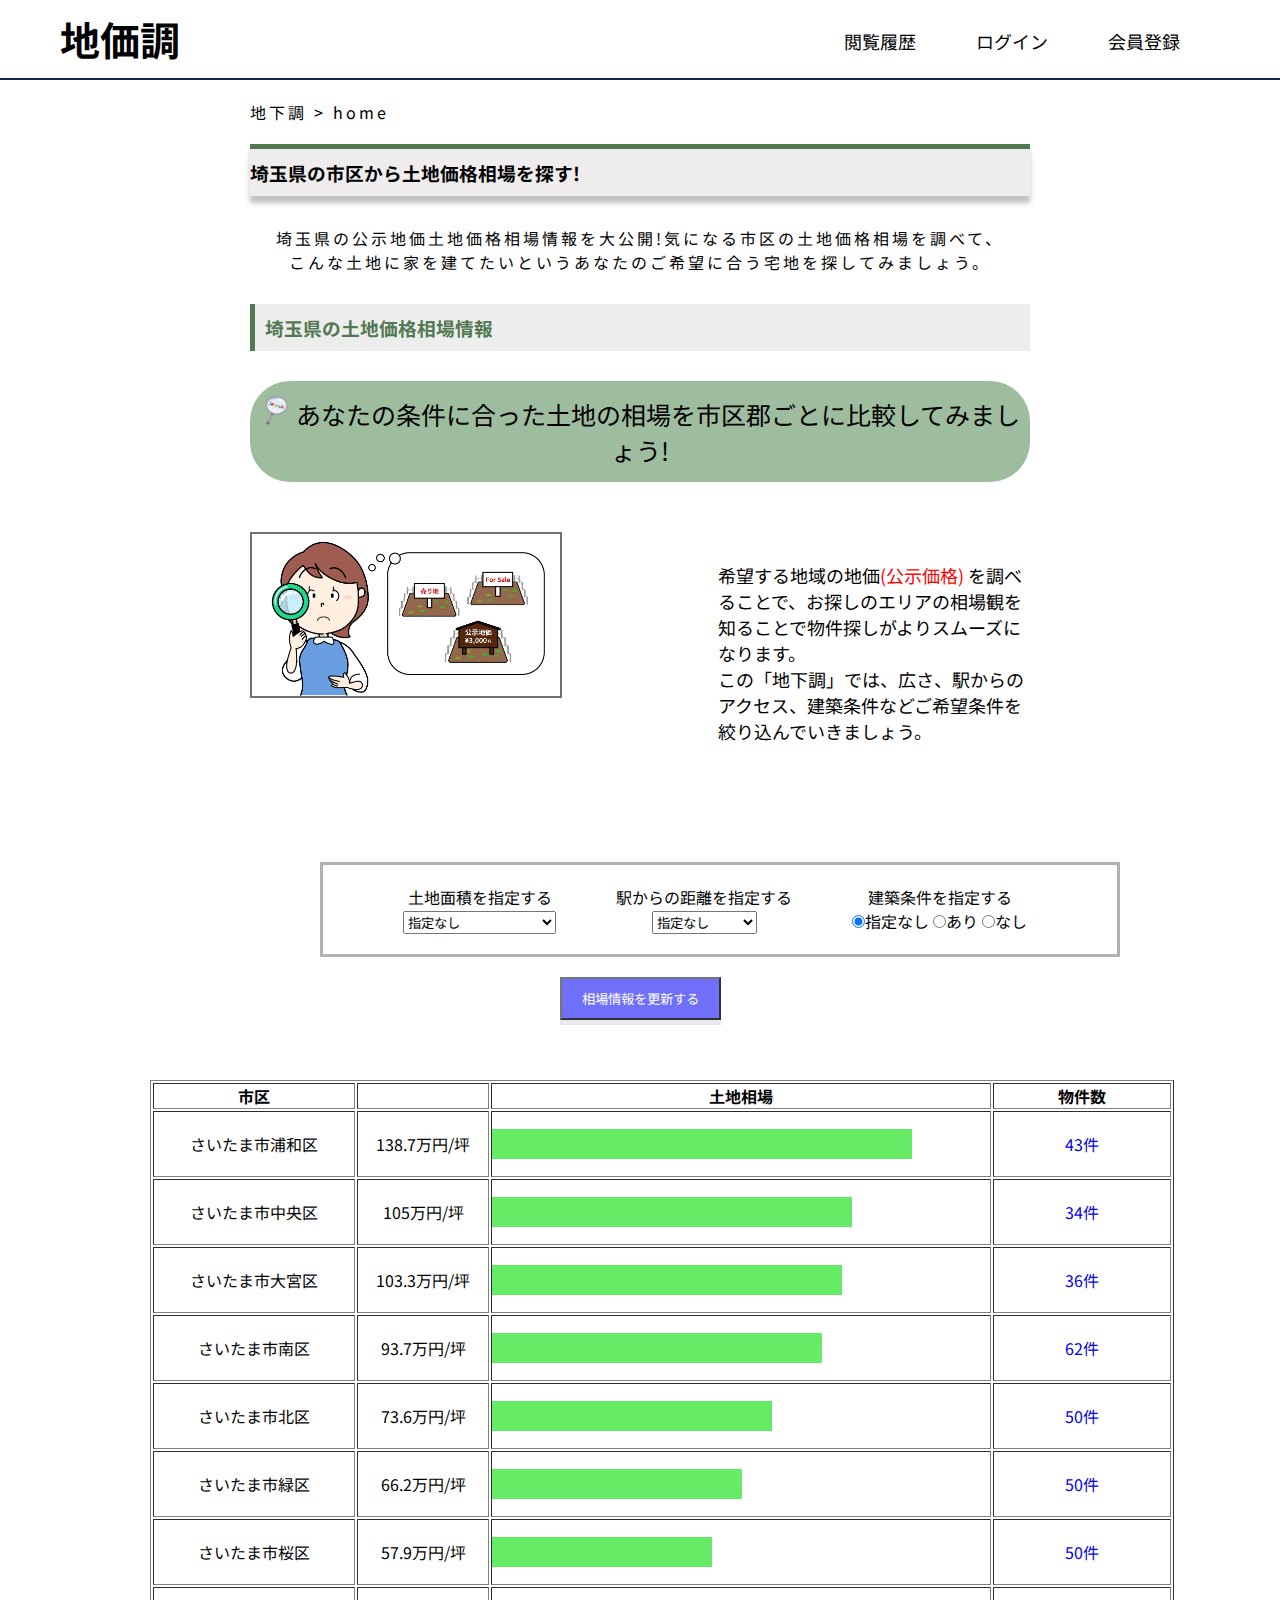
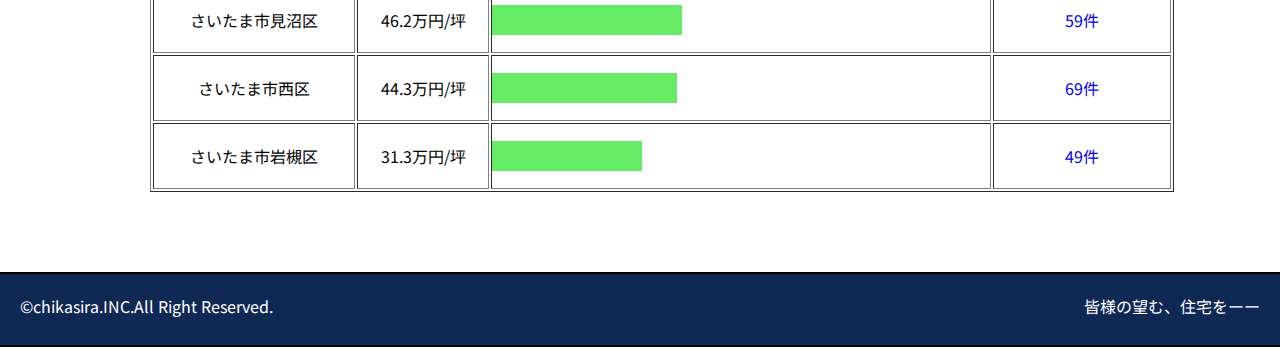
<file: html/index.html>
<!DOCTYPE html>
<html lang="en">
<head>
    <meta charset="UTF-8">
    <meta http-equiv="X-UA-Compatible" content="IE=edge">
    <meta name="viewport" content="width=device-width, initial-scale=1.0">
    <title>地価調</title>
    <link rel="stylesheet" href="../css/common.css">
    <link rel="stylesheet" href="../css/style.css">
    <link rel="preconnect" href="https://fonts.googleapis.com">
    <link rel="preconnect" href="https://fonts.gstatic.com" crossorigin>
    <link href="https://fonts.googleapis.com/css2?family=Noto+Sans+JP:wght@400;700&family=Yuji+Syuku&display=swap" rel="stylesheet">

</head>
<body>
    <!-- ヘッダー -->
    <header>
        <div class="header-title"><a href="index.html#home">地価調</a></div>
        <div class="header-list">
            <ul>
                <li><a href="#">会員登録</a></li>
                <li><a href="#">ログイン</a></li>
                <li><a href="#">閲覧履歴</a></li>
            </ul>
        </div>
    </header>
    <main>
        <div class="place">地下調 > home</div>
        <div class="landPriceInfo">
            <div class="main-title">
                <h3>埼玉県の市区から土地価格相場を探す!</h3>
                <p>埼玉県の公示地価土地価格相場情報を大公開!気になる市区の土地価格相場を調べて、<br>こんな土地に家を建てたいというあなたのご希望に合う宅地を探してみましょう。</p>
            </div>
            <div class="main-head">
                <h3 class="main-subtitle">埼玉県の土地価格相場情報</h3>
                <p class="search-p"><img class="search-image" src="../images/search-image.png" alt=""> あなたの条件に合った土地の相場を市区郡ごとに比較してみましょう!</p>
            </div>
            <div class="compare">
                <img class="compare-img" src="../images/image-1.jpeg" alt="">
                <p class="compare-sentence">
                    希望する地域の地価<a class="word">(公示価格)<span class="meaning">公示価格とは、国土交通省が発表している土地の価格です。一般の方が土地取引や資産評価をするにあたり、価格の客観的な目安として活用されているもので、毎年1月1日時点における全国のある特定地点のm2単価となります。</span></a>
                    を調べることで、お探しのエリアの相場観を知ることで物件探しがよりスムーズになります。
                    <br>この「地下調」では、広さ、駅からのアクセス、建築条件などご希望条件を絞り込んでいきましょう。</p>
            </div>
        </div>

        <!-- 条件選択 -->
        <div class="select-form">
            <form class="form" method="post">
                <div class="form-value">
                    <p>土地面積を指定する</p>
                    <p>
                        <select name="" class="landSize">
                            <option value="指定なし">指定なし</option>
                            <option value="60㎡未満">60㎡未満</option>
                            <option value="60㎡~80㎡未満">60㎡~80㎡未満</option>
                            <option value="80㎡~100㎡未満">80㎡~100㎡未満</option>
                            <option value="100㎡~120㎡未満">100㎡~120㎡未満</option>
                            <option value="120㎡~140㎡未満">120㎡~140㎡未満</option>
                            <option value="140㎡以上">140㎡以上</option>
                        </select>
                    </p>
                </div>
                <div class="form-value">
                    <p>駅からの距離を指定する</p>
                    <p>
                        <select name="" class="distance">
                            <option value="指定なし">指定なし</option>
                            <option value="3分以内">3分以内</option>
                            <option value="5分以内">5分以内</option>
                            <option value="7分以内">7分以内</option>
                            <option value="10分以内">10分以内</option>
                            <option value="15分以内">15分以内</option>
                            <option value="20分以内">20分以内</option>
                        </select>
                    </p>
                </div>
                <div class="form-value">
                    <p>建築条件を指定する</p>
                    <input class="condition" type="radio" name="assignment" value="指定なし" checked>指定なし
                    <input class="condition" type="radio" name="assignment" value="あり">あり
                    <input class="condition" type="radio" name="assignment" value="なし">なし    
                </div>
            </form>
        </div>
        <div class="market-price">
            <div class="renew-btn">
                <button class="renew">相場情報を更新する</button>
            </div>
            <div class="tabelsorter" id="myTable">
                <table class="market-table" border="1" sortable>
                        <tr>
                            <th>市区</th>
                            <th></th>
                            <th>土地相場</th>
                            <th>物件数</th>
                        </tr>
                        <tr>
                            <td class="city-name"><a href="urawa.html#urawa">さいたま市浦和区</a></td>
                            <td class="price">138.7万円<span class="price-unit">/坪</span></td>
                            <td class="graph_item"><div class="urawaLand"></div></td>
                            <td><a href="#">43件</a></td>
                        </tr>
                        <tr>
                            <td class="city-name"><a href="tyuo.html#tyuo">さいたま市中央区</a></td>
                            <td class="price">105万円<span class="price-unit">/坪</span></td>
                            <td class="graph_item"><div class="tyuoLand"></div></td>
                            <td><a href="#">34件</a></td>
                        </tr>
                        <tr>
                            <td class="city-name"><a href="omiya.html#omiya">さいたま市大宮区</a></td>
                            <td class="price">103.3万円<span class="price-unit">/坪</span></td>
                            <td class="graph_item"><div class="omiyaLand"></div></td>
                            <td><a href="#">36件</a></td>
                        </tr>
                        <tr>
                            <td class="city-name"><a href="minami.html#minami">さいたま市南区</a></td>
                            <td class="price">93.7万円<span class="price-unit">/坪</span></td>
                            <td class="graph_item"><div class="minamiLand"></div></td>
                            <td><a href="#">62件</a></td>
                        </tr>
                        <tr>
                            <td class="city-name"><a href="kita.html#kita">さいたま市北区</a></td>
                            <td class="price">73.6万円<span class="price-unit">/坪</span></td>
                            <td class="graph_item"><div class="kitaLand"></div></td>
                            <td><a href="#">50件</a></td>
                        </tr>
                        <tr>
                            <td class="city-name"><a href="midori.html#midori">さいたま市緑区</a></td>
                            <td class="price">66.2万円<span class="price-unit">/坪</span></td>
                            <td class="graph_item"><div class="midoriLand"></div></td>
                            <td><a href="#">50件</a></td>
                        </tr>
                        <tr>
                            <td class="city-name"><a href="sakura.html#sakura">さいたま市桜区</a></td>
                            <td class="price">57.9万円<span class="price-unit">/坪</span></td>
                            <td class="graph_item"><div class="sakuraLand"></div></td>
                            <td><a href="#">50件</a></td>
                        </tr>
                        <tr>
                            <td class="city-name"><a href="minuma.html#minuma">さいたま市見沼区</a></td>
                            <td class="price">46.2万円<span class="price-unit">/坪</span></td>
                            <td class="graph_item"><div class="minumaLand"></div></td>
                            <td><a href="#">59件</a></td>
                        </tr>
                        <tr>
                            <td class="city-name"><a href="nishi.html#nishi">さいたま市西区</a></td>
                            <td class="price">44.3万円<span class="price-unit">/坪</span></td>
                            <td class="graph_item"><div class="nishiLand"></div></td>
                            <td><a href="#">69件</a></td>
                        </tr>
                        <tr>
                            <td class="city-name"><a href="iwatsuki.html#iwatsuki">さいたま市岩槻区</a></td>
                            <td class="price">31.3万円<span class="price-unit">/坪</span></td>
                            <td class="graph_item"><div class="iwatsukiLand"></div></td>
                            <td><a href="#">49件</a></td>
                        </tr>
                </table>
            </div>
        </div>
    </main>
    <footer>
        <div class="footer-title">&copy;chikasira.INC.All Right Reserved.</div>
        <di class="footer-head">皆様の望む、住宅をーー</div>
    </footer>

</body>
</html>
</file>
<file: css/common.css>
/* 共通レイアウト */
* {
    margin: 0;
    padding: 0;
    box-sizing: border-box;
    list-style: none;
    font-family:'Noto Sans JP', sans-serif;
}

a {
    text-decoration: none;
}

a:hover {
    text-decoration: underline;
    font-weight: bold;
}

/* headerレイアウト */
header {
    width: 100%;
    height: 80px;
    background-color: white;
    border-bottom: 2px solid rgb(16, 40, 84);
    position: fixed;
    top: 0;
    z-index: 20;
}

.header-title {
    font-size: 40px;
    font-weight: bold;
    padding: 10px 60px;
    float: left;
    font-family: 'Yuji Syuku', serif !important;
}

.header-title a {
    color: black;
}

.header-list {
    padding: 28px 40px;
}

.header-list li {
    font-size: 18px;
    float: right;
    padding-right: 60px;
}

.header-list li a {
    color: black;
}

/* 今いるページ */
.place {
    margin: 100px 250px 0 250px;
    letter-spacing: 3px;
}

/* 市ごとのコンテンツ内容 */
.landPriceInfo,
.table-contents {
    margin-top: 20px;
    text-align: center;
    height: 100%;
}

.main-title,
.city-title {
    color: black;
}

.main-title > h3,
.city-title > h3 {
    text-align: left;
    margin: 0 250px 30px 250px;
    background-color: rgb(238, 236, 236);
    border-top: 5px solid rgb(82, 121, 82);
    padding: 10px 0;
    box-shadow: 0px 7px 5px rgba(0, 0, 0, 0.253);
}

.main-title > p,
.city-title > p {
    letter-spacing: 3px;
}

/* 相場価格情報の見出し、虫眼鏡画像 */

.main-subtitle,
.city-subtitle {
    margin: 30px 250px 30px 250px;
    background-color: rgba(116, 114, 114, 0.128);
    color: rgb(82, 121, 82);
    text-align: left;
    border-left: 5px solid rgb(82, 121, 82);
    padding: 10px;
}

.search-image {
    width: 30px;
    height: 30px;
}

.search-p {
    font-size: 25px;
    background-color: rgba(52, 118, 52, 0.478);
    margin: 0 250px 30px 250px;
    border-radius: 40px;
    padding: 14px 0;
}

.compare {
    margin: 50px 250px;
}

.compare-img {
    border: 2px solid rgb(113, 113, 113);
    width: 40%;
    height: 25%;
    float: left;
}
.compare-sentence {
    width: 40%;
    font-size: 18px;
    float: right;
    margin-top: 30px;
    text-align: left;
}

.land-price-market {
    color: orange;
    font-size: 25px;
    font-weight: bold;
}


/* 相場情報のレイアウト */
.market-price {
    width: 100%;
    text-align: center;
    margin: 20px 0;
}
.renew {
    color: white;
    background-color: rgb(76, 76, 250);
    opacity: 0.8;
    padding: 10px 20px;
    box-shadow: 0 5px rgba(84, 93, 139, 0.155);
    margin-bottom: 60px;
}


.renew:active {
    box-shadow: none;
    position: relative;
    top: 5px;
}

/* テーブルレイアウト */
.land-size-price {
    margin-left: 145px;
}

.rate {
    padding: 5px 12px;
}

.land-area {
    padding: 5px 10px;
}


/* footer */
footer {
    height: 75px;
    margin-top: 80px;
    padding: 20px;
    border-top: 2px solid black;
    border-bottom: 2px solid black;
    color: white;
    background-color: rgb(16, 40, 84);
}

.footer-title {
    float: left;
}

.footer-head {
    float: right;
}
</file>
<file: css/style.css>
/* 公示地価の意味の表示 */
.compare-sentence .word {
    color: red;
}

.word {
    position: relative;
  }
  .word:hover {
      cursor: pointer;
  }

.meaning {
    opacity: 0;
    transition: 0.5s;
    background: rgb(202, 202, 202);
    position: absolute;
    color: black;
    padding: 5px;
    width: 400px;
    bottom: calc(100% + 10px);
    left:-25%;
    box-sizing: border-box;
    text-align: center;
    word-wrap: break-word;
    border-radius: 5px;
    visibility: hidden;
    pointer-events: none;
  }
  .word::before {
    opacity: 0;
    transition: 0.5s;
    content: "";
    position: absolute;
    border: 7px solid transparent;
    border-top: 14px solid #000;
    bottom:12px;
    left:calc(50% - 7px);
    margin-top: -3px;
    visibility: hidden;
    pointer-events: none;
  }
  .word:hover:before {
    opacity: 1;
    visibility: visible;
  }
  .word:hover span {
    opacity: 1;
    visibility: visible;
  }


/* 条件選択のレイアウト */
.select-form {
    width: 800px;
    margin-top: 40px;
    margin-left: 320px;
    margin-right: 400px;
}

.form {
    border: 3px solid rgb(181, 177, 177);
    padding: 20px;
    margin-top: 380px;
}
.select-form .form {
    display: flex;
}

.form-value {
    margin-left: 60px;
    text-align: center;
}

.form-value select {
    padding-right: 30px;
}


/* tableレイアウト */

.market-table {
    width: 80%;
    margin-left: 150px;
}

.city-name {
    width: 20%;
    padding: 20px 30px;
}

.city-name > a {
    color: black;
}

.city-name > a:hover {
    color: rgb(158, 135, 135);
}

.city-name > a:active {
    color: red;
}

.city-name > a:visited {
    color: blue;
}

.price {
    width: 13%;
}

.graph_item {
    width: 500px;
}

.urawaLand {
    background-color: rgba(17, 224, 17, 0.642);
    width: 420px;
    height: 30px;
}

.tyuoLand {
    background-color: rgba(17, 224, 17, 0.642);
    width: 360px;
    height: 30px;
}

.omiyaLand {
    background-color: rgba(17, 224, 17, 0.642);
    width: 350px;
    height: 30px;
}

.minamiLand {
    background-color: rgba(17, 224, 17, 0.642);
    width: 330px;
    height: 30px;
}

.kitaLand {
    background-color: rgba(17, 224, 17, 0.642);
    width: 280px;
    height: 30px;
}

.midoriLand {
    background-color: rgba(17, 224, 17, 0.642);
    width: 250px;
    height: 30px;
}

.sakuraLand {
    background-color: rgba(17, 224, 17, 0.642);
    width: 220px;
    height: 30px;
}

.minumaLand {
    background-color: rgba(17, 224, 17, 0.642);
    width: 190px;
    height: 30px;
}

.nishiLand {
    background-color: rgba(17, 224, 17, 0.642);
    width: 185px;
    height: 30px;
}

.iwatsukiLand {
    background-color: rgba(17, 224, 17, 0.642);
    width: 150px;
    height: 30px;
}
</file>
